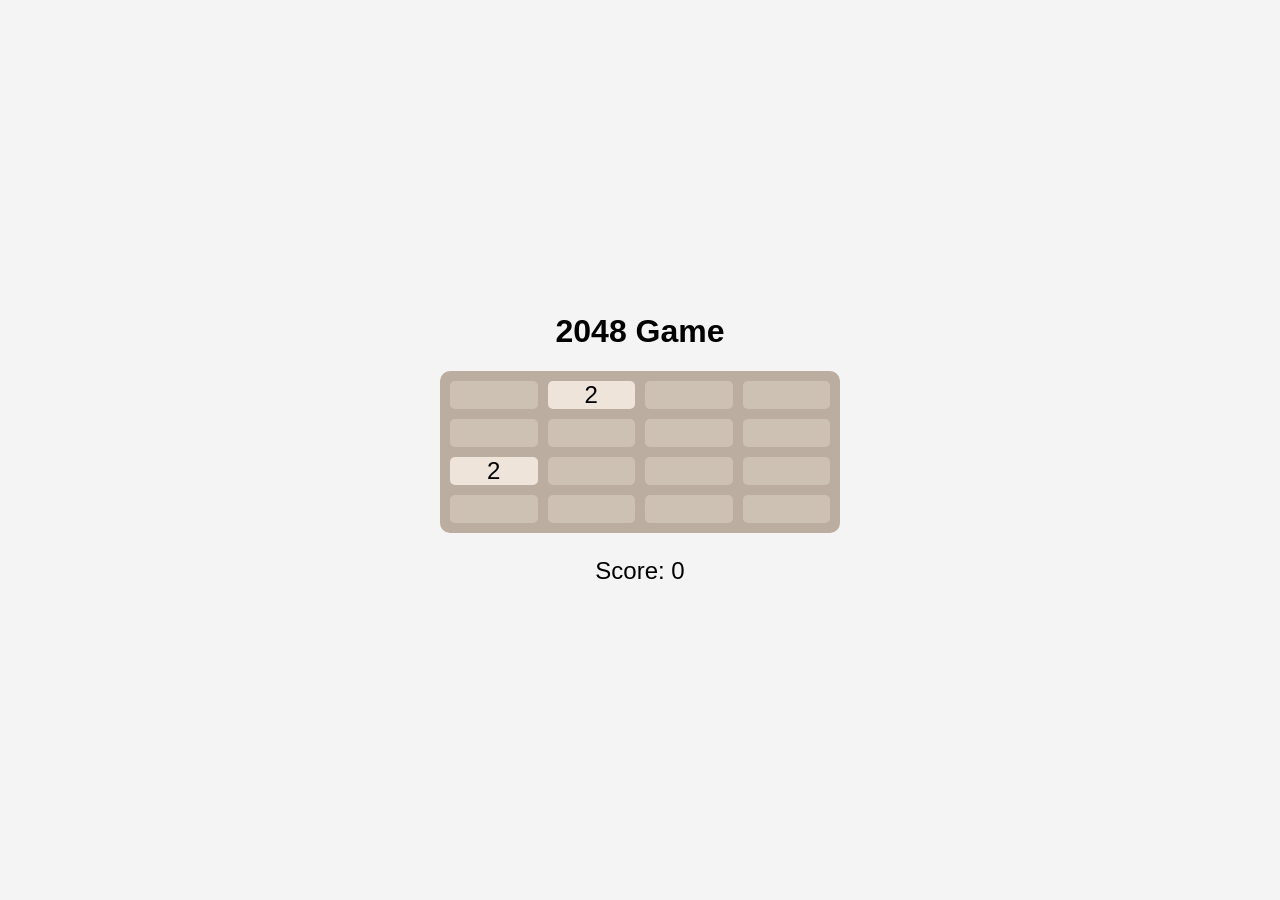
<file: index.html>
<!DOCTYPE html>
<html lang="en">
<head>
    <meta charset="UTF-8">
    <meta name="viewport" content="width=device-width, initial-scale=1.0">
    <title>2048 Game</title>
    <link rel="stylesheet" href="styles.css">
</head>
<body>
    <div id="container">
        <h1>2048 Game</h1>
        <div id="gameBoard"></div>
        <div class="status">
            <p id="score">Score: 0</p>
            <p id="message"></p>
        </div>
    </div>
    <script src="2048.js"></script>
</body>
</html>
</file>
<file: styles.css>
body {
    font-family: Arial, sans-serif;
    display: flex;
    justify-content: center;
    align-items: center;
    height: 100vh;
    margin: 0;
    background-color: #f4f4f4;
}

#container {
    width: 90%;
    max-width: 400px;
    text-align: center;
}

#gameBoard {
    display: grid;
    grid-template-columns: repeat(4, 1fr);
    grid-template-rows: repeat(4, 1fr);
    gap: 10px;
    background-color: #bbada0;
    padding: 10px;
    border-radius: 10px;
}

.tile {
    display: flex;
    justify-content: center;
    align-items: center;
    font-size: 24px;
    border-radius: 5px;
    background-color: #cdc1b4;
}

.status {
    margin-top: 20px;
    font-size: 24px;
}

@media (max-width: 600px) {
    .tile {
        font-size: 18px;
    }
}
</file>
